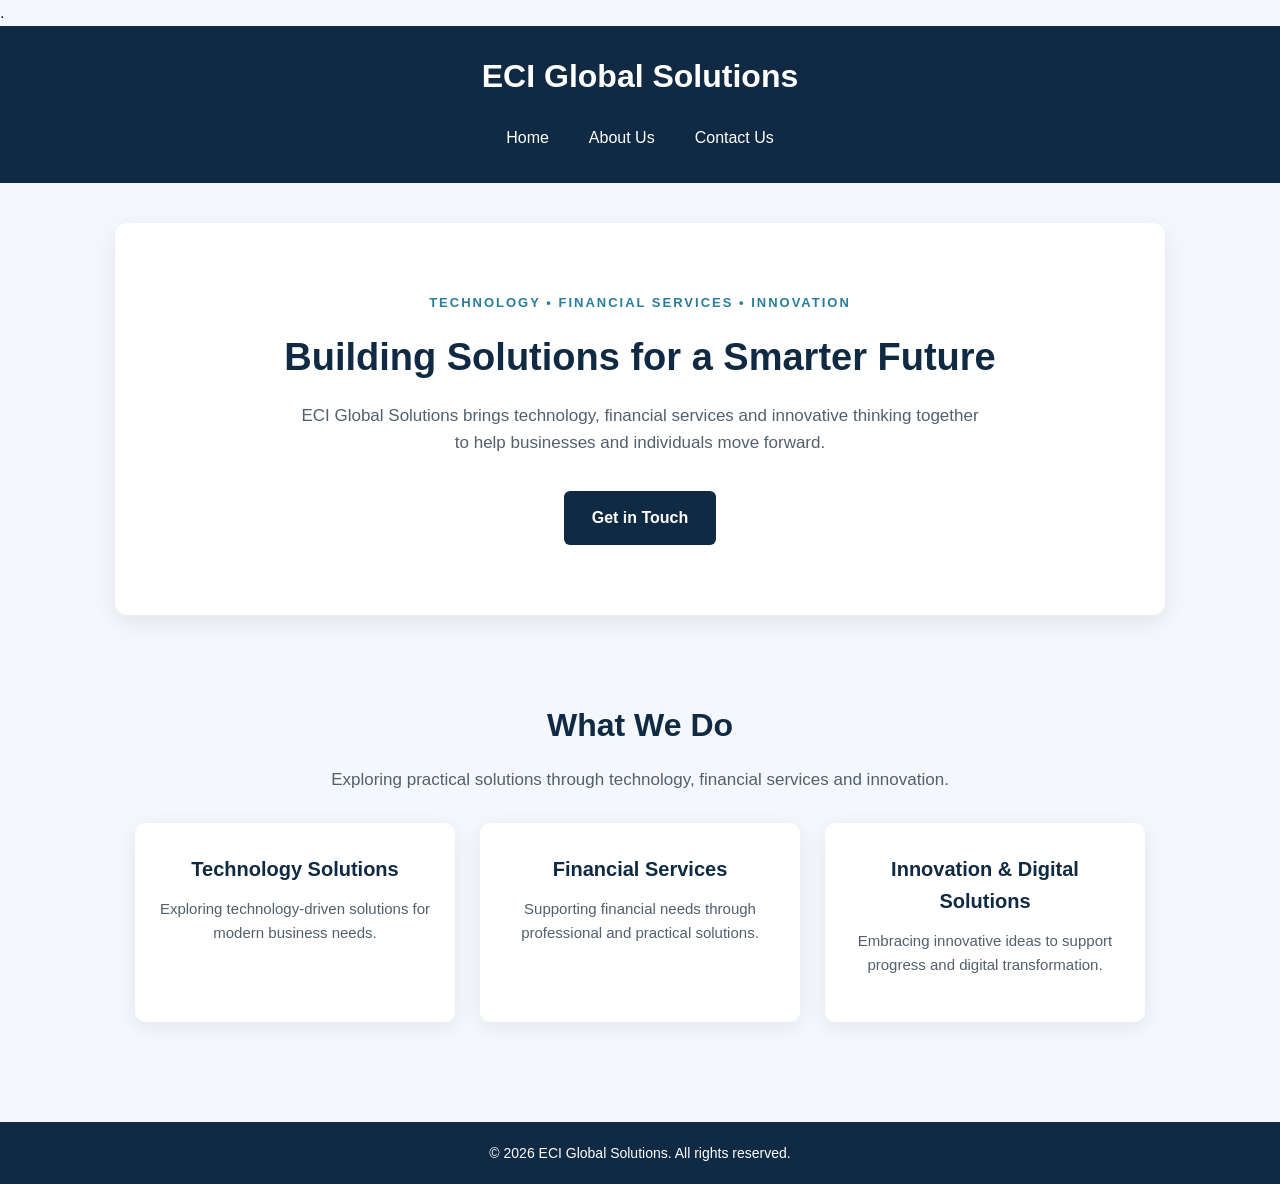
<file: index.html>
<!DOCTYPE html>
<html lang="en">
<head>
    <meta charset="UTF-8">
    <meta name="viewport" content="width=device-width, initial-scale=1.0">
    <title>ECI Global Solutions</title>
    <meta name="description" content="Welcome to ECI Global Solutions.">
<link rel="stylesheet" href="style.css">.
</head>
<body>
    <header>
        <h1>ECI Global Solutions</h1>
        <nav>
            <a href="index.html">Home</a>
            <a href="about.html">About Us</a>
            <a href="contact.html">Contact Us</a>
        </nav>
    </header>

    <main>
        <section class="hero">
        <p class="hero-label">TECHNOLOGY • FINANCIAL SERVICES • INNOVATION</p>

        <h2>Building Solutions for a Smarter Future</h2>

        <p class="hero-text">
            ECI Global Solutions brings technology, financial services
            and innovative thinking together to help businesses and
            individuals move forward.
        </p>

        <a href="contact.html">Get in Touch</a>
    </section>

    <section class="services">
    <h2>What We Do</h2>

    <p class="services-intro">
        Exploring practical solutions through technology,
        financial services and innovation.
    </p>

    <div class="service-container">
        <div class="service-card">
            <h3>Technology Solutions</h3>
            <p>Exploring technology-driven solutions for modern business needs.</p>
        </div>

        <div class="service-card">
            <h3>Financial Services</h3>
            <p>Supporting financial needs through professional and practical solutions.</p>
        </div>

        <div class="service-card">
            <h3>Innovation & Digital Solutions</h3>
            <p>Embracing innovative ideas to support progress and digital transformation.</p>
        </div>
    </div>
</section>
    </main>

    <footer>
        <p>&copy; 2026 ECI Global Solutions. All rights reserved.</p>
    </footer>
</body>
</html>
</file>
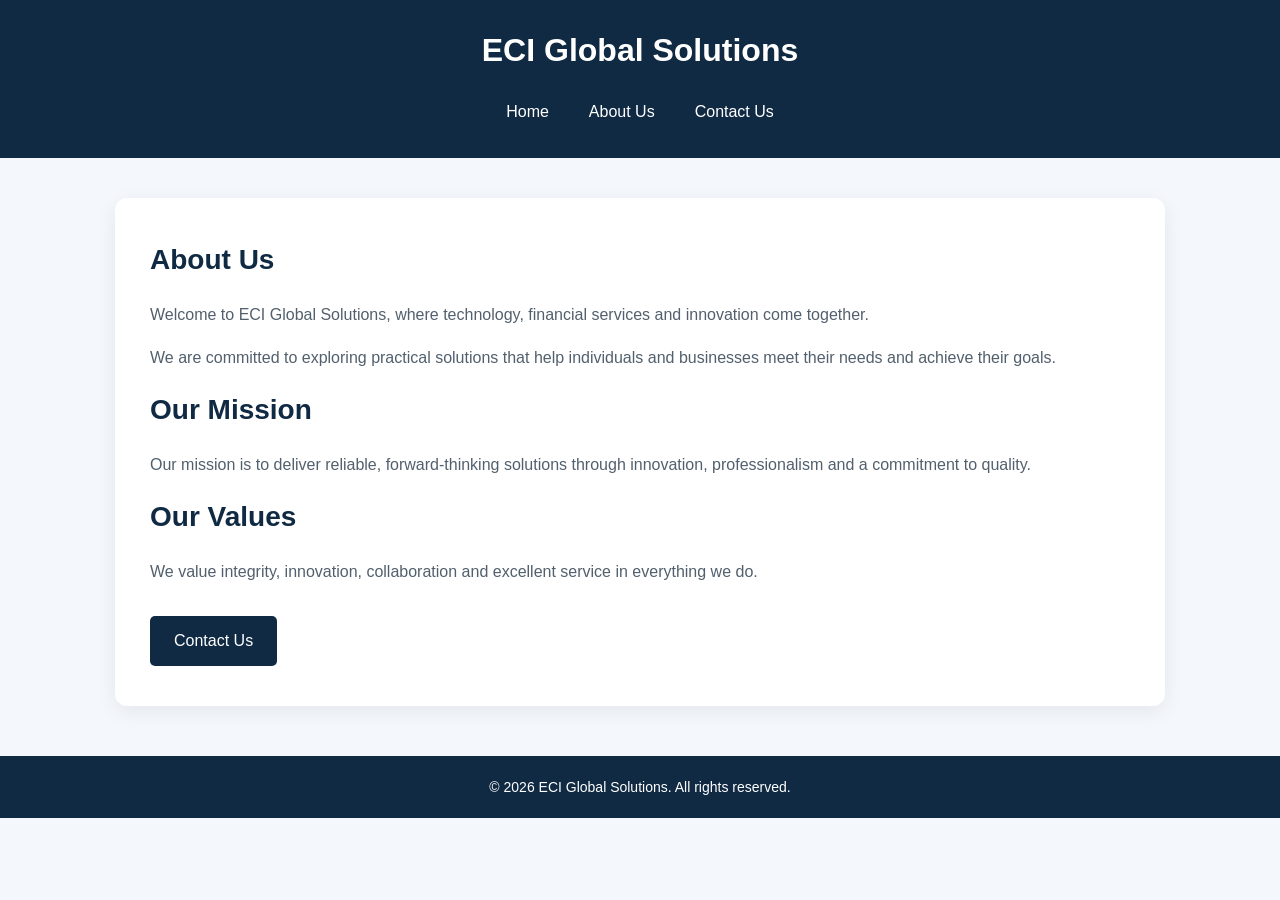
<file: about.html>
<!DOCTYPE html>
<html lang="en">
<head>
    <meta charset="UTF-8">
    <meta name="viewport" content="width=device-width, initial-scale=1.0">
    <title>About Us | ECI Global Solutions</title>
    <meta name="description" content="Learn about ECI Global Solutions, our values and our commitment to technology, financial services and innovation.">
    <link rel="stylesheet" href="style.css">
</head>
<body>

    <header>
        <h1>ECI Global Solutions</h1>
        <nav>
            <a href="index.html">Home</a>
            <a href="about.html">About Us</a>
            <a href="contact.html">Contact Us</a>
        </nav>
    </header>

    <main>
        <section class="about-section">
            <h2>About Us</h2>
            <p>Welcome to ECI Global Solutions, where technology, financial services and innovation come together.</p>
            <p>We are committed to exploring practical solutions that help individuals and businesses meet their needs and achieve their goals.</p>

            <h2>Our Mission</h2>
            <p>Our mission is to deliver reliable, forward-thinking solutions through innovation, professionalism and a commitment to quality.</p>

            <h2>Our Values</h2>
            <p>We value integrity, innovation, collaboration and excellent service in everything we do.</p>

            <a href="contact.html">Contact Us</a>
        </section>
    </main>

    <footer>
        <p>&copy; 2026 ECI Global Solutions. All rights reserved.</p>
    </footer>

</body>
</html>
</file>
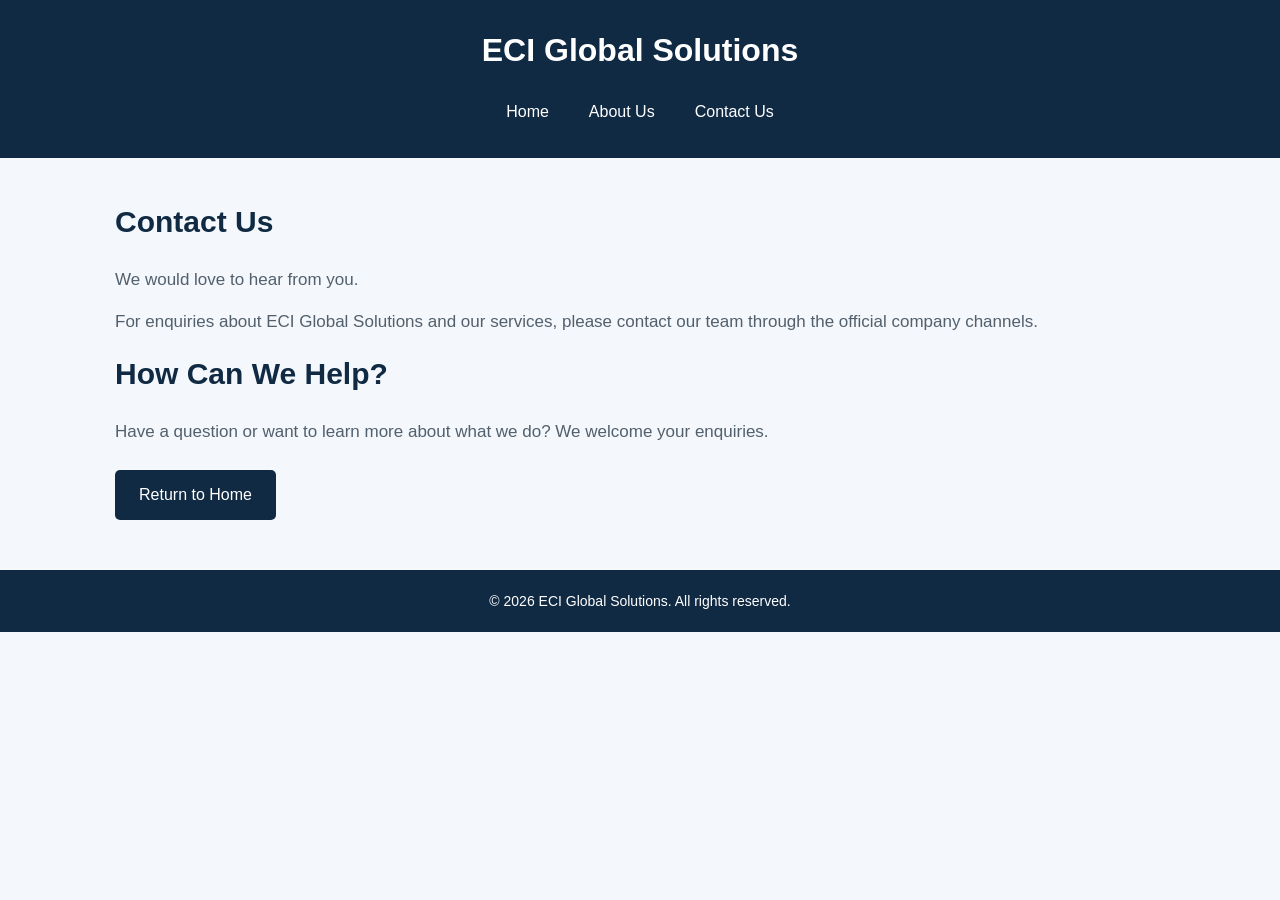
<file: contact.html>
<!DOCTYPE html>
<html lang="en">
<head>
    <meta charset="UTF-8">
    <meta name="viewport" content="width=device-width, initial-scale=1.0">
    <title>Contact Us | ECI Global Solutions</title>
    <meta name="description" content="Contact ECI Global Solutions to learn more about our services.">
    <link rel="stylesheet" href="style.css">
</head>
<body>

    <header>
        <h1>ECI Global Solutions</h1>
        <nav>
            <a href="index.html">Home</a>
            <a href="about.html">About Us</a>
            <a href="contact.html">Contact Us</a>
        </nav>
    </header>

    <main>
        <section>
            <h2>Contact Us</h2>
            <p>We would love to hear from you.</p>
            <p>For enquiries about ECI Global Solutions and our services, please contact our team through the official company channels.</p>

            <h2>How Can We Help?</h2>
            <p>Have a question or want to learn more about what we do? We welcome your enquiries.</p>

            <a href="index.html">Return to Home</a>
        </section>
    </main>

    <footer>
        <p>&copy; 2026 ECI Global Solutions. All rights reserved.</p>
    </footer>

</body>
</html>
</file>
<file: style.css>
/* ECI Global Solutions - Website Styling */

* {
    margin: 0;
    padding: 0;
    box-sizing: border-box;
}

body {
    font-family: Arial, sans-serif;
    background-color: #f4f7fb;
    color: #222;
    line-height: 1.6;
}

/* Website Header */

header {
    background-color: #102a43;
    color: white;
    padding: 25px 40px;
    text-align: center;
}

header h1 {
    font-size: 32px;
    margin-bottom: 15px;
}

nav {
    margin-top: 10px;
}

nav a {
    color: white;
    text-decoration: none;
    margin: 0 15px;
    font-size: 16px;
}

nav a:hover {
    color: #61dafb;
}

/* Main Website Content */

main {
    max-width: 1100px;
    margin: 40px auto;
    padding: 0 25px;
}

main h2 {
    color: #102a43;
    font-size: 30px;
    margin-bottom: 20px;
}

main p {
    font-size: 17px;
    margin-bottom: 15px;
    color: #52606d;
}

main a {
    display: inline-block;
    margin-top: 10px;
    background-color: #102a43;
    color: white;
    padding: 12px 24px;
    text-decoration: none;
    border-radius: 5px;
}

main a:hover {
    background-color: #243b53;
}

/* Website Footer */

footer {
    background-color: #102a43;
    color: white;
    text-align: center;
    padding: 20px;
    margin-top: 50px;
}

footer p {
    font-size: 14px;
    color: #ffffff;
    margin-bottom: 0;
}

/* Homepage Hero Section */

.hero {
    text-align: center;
    padding: 70px 25px;
    background-color: #ffffff;
    border-radius: 12px;
    box-shadow: 0 8px 25px rgba(16, 42, 67, 0.08);
}

.hero-label {
    color: #287d9b;
    font-size: 13px;
    font-weight: bold;
    letter-spacing: 2px;
    margin-bottom: 20px;
}

.hero h2 {
    max-width: 800px;
    margin: 0 auto 20px;
    font-size: 38px;
    line-height: 1.25;
    color: #102a43;
}

.hero .hero-text {
    max-width: 680px;
    margin: 0 auto 25px;
    font-size: 17px;
    color: #52606d;
}

.hero a {
    display: inline-block;
    margin-top: 10px;
    background-color: #102a43;
    color: #ffffff;
    padding: 14px 28px;
    border-radius: 6px;
    text-decoration: none;
    font-weight: bold;
    transition: background-color 0.3s ease;
}

.hero a:hover {
    background-color: #287d9b;
}

/* Mobile-Friendly Hero Section */

@media (max-width: 600px) {
    .hero {
        padding: 45px 18px;
    }

    .hero h2 {
        font-size: 28px;
    }

    .hero .hero-text {
        font-size: 16px;
    }

    .hero-label {
        font-size: 11px;
        letter-spacing: 1px;
    }
}

/* Improved Website Navigation */

nav {
    display: flex;
    justify-content: center;
    align-items: center;
    flex-wrap: wrap;
    gap: 12px;
}

nav a {
    margin: 0;
    padding: 8px 14px;
    border-radius: 6px;
    transition: background-color 0.3s ease,
                color 0.3s ease;
}

nav a:hover {
    background-color: rgba(255, 255, 255, 0.12);
    color: #61dafb;
}

@media (max-width: 480px) {
    nav {
        gap: 6px;
    }

    nav a {
        padding: 8px 10px;
        font-size: 14px;
    }
}

/* Services Section */

.services {
    text-align: center;
    padding: 50px 20px;
    margin-top: 35px;
}

.services h2 {
    font-size: 32px;
    color: #102a43;
    margin-bottom: 15px;
}

.services-intro {
    max-width: 650px;
    margin: 0 auto 30px;
    color: #52606d;
}

.service-container {
    display: flex;
    justify-content: center;
    flex-wrap: wrap;
    gap: 25px;
}

.service-card {
    background-color: #ffffff;
    padding: 30px 22px;
    border-radius: 10px;
    box-shadow: 0 5px 20px rgba(16, 42, 67, 0.08);
    flex: 1 1 250px;
    max-width: 330px;
    transition: transform 0.3s ease,
                box-shadow 0.3s ease;
}

.service-card:hover {
    transform: translateY(-5px);
    box-shadow: 0 10px 25px rgba(16, 42, 67, 0.14);
}

.service-card h3 {
    color: #102a43;
    font-size: 20px;
    margin-bottom: 12px;
}

.service-card p {
    color: #52606d;
    font-size: 15px;
}

/* About Us Page Styling */

.about-section {
    background-color: #ffffff;
    padding: 40px 35px;
    margin-bottom: 30px;
    border-radius: 12px;
    box-shadow: 0 5px 20px rgba(16, 42, 67, 0.07);
}

.about-section h2 {
    color: #102a43;
    font-size: 28px;
    margin-bottom: 18px;
}

.about-section p {
    color: #52606d;
    font-size: 16px;
    line-height: 1.8;
}

.about-section a {
    margin-top: 15px;
}

@media (max-width: 600px) {
    .about-section {
        padding: 28px 20px;
    }

    .about-section h2 {
        font-size: 24px;
    }
}
</file>
